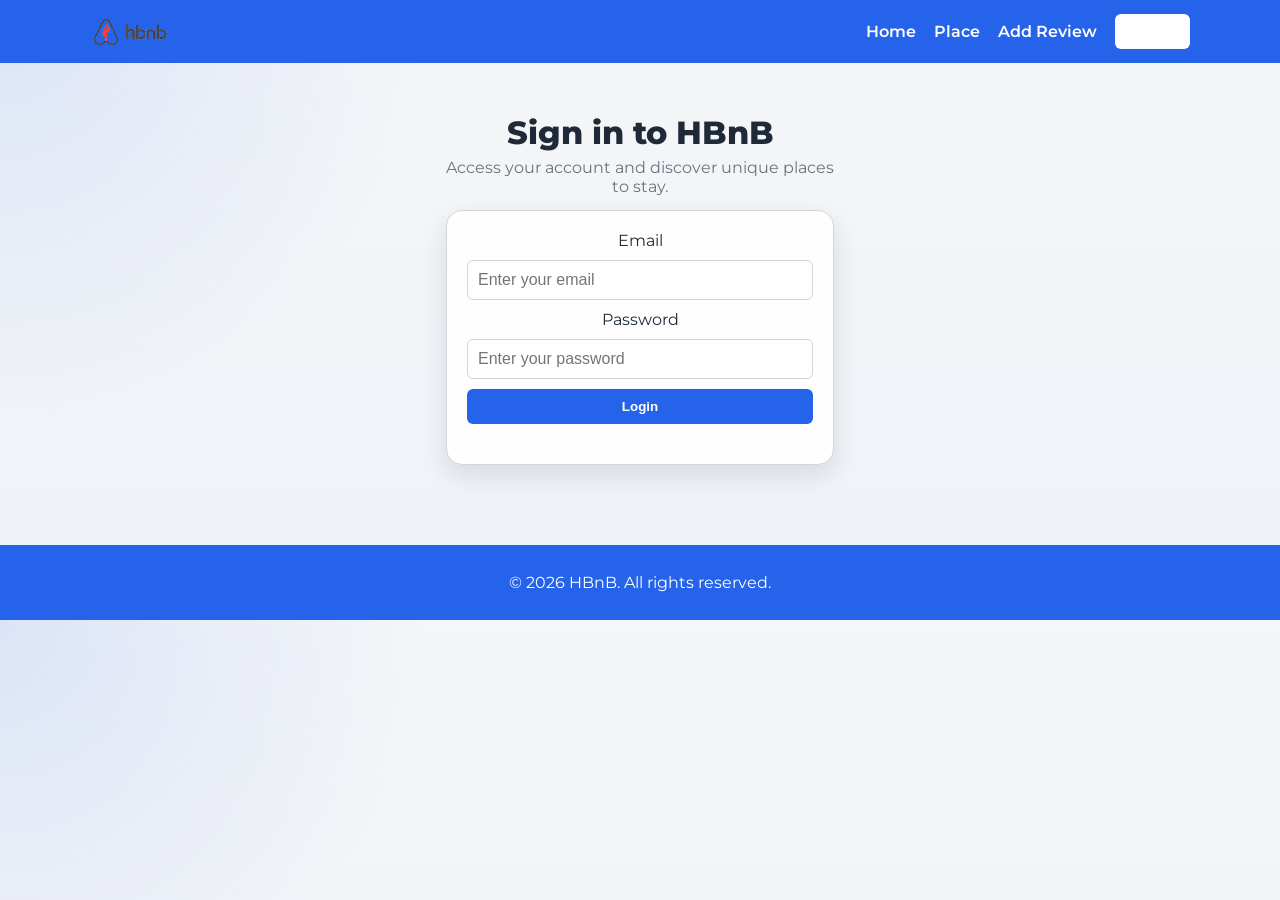
<file: part4/index.html>
<!DOCTYPE html>
<html lang="en">
<head>
  <meta charset="UTF-8">
  <meta name="viewport" content="width=device-width, initial-scale=1.0">
  <title>HBnB - Home</title>
  <link href="https://fonts.googleapis.com/css2?family=Montserrat:wght@400;700&display=swap" rel="stylesheet">
  <link rel="stylesheet" href="styles/styles.css">
  <link rel="icon" href="images/logo.png">
</head>
<body>
  <header>
    <nav class="navbar">
      <img src="images/logo.png" alt="HBnB logo" class="logo">
      <div class="nav-links">
        <a href="index.html">Home</a>
        <a href="login.html" class="login-button">Login</a>
      </div>
    </nav>
  </header>

  <main>
    <!-- Main heading (reference-style) -->
    <section class="hero">
      <div class="hero-text">
        <h1>Available Places</h1>
      </div>
    </section>

    <section class="featured-places">
      <div class="featured-card">
        <a href="place.html?name=Skyline%20Loft" class="featured-link">
          <img src="https://images.unsplash.com/photo-1505691938895-1758d7feb511?auto=format&fit=crop&w=900&q=80" alt="Skyline Loft" class="featured-thumb">
          <span class="featured-title">Skyline Loft</span>
          <span class="featured-subtitle">From $140/night</span>
          <span class="featured-meta">Downtown • 2 Guests • 1 Bath</span>
          <span class="featured-summary">Bright loft with skyline views and a cozy reading nook.</span>
          <span class="featured-badge">Available</span>
          <span class="featured-amenities">Wi‑Fi • Workspace • Kitchen</span>
        </a>
      </div>
      <div class="featured-card">
        <a href="place.html?name=River%20Stone%20Cabin" class="featured-link">
          <img src="https://images.unsplash.com/photo-1441974231531-c6227db76b6e?auto=format&fit=crop&w=900&q=80" alt="River Stone Cabin" class="featured-thumb">
          <span class="featured-title">River Stone Cabin</span>
          <span class="featured-subtitle">From $110/night</span>
          <span class="featured-meta">Forest • 4 Guests • Fireplace</span>
          <span class="featured-summary">Rustic cabin surrounded by pines, perfect for unplugging.</span>
          <span class="featured-badge">Popular</span>
          <span class="featured-amenities">Fireplace • Trails • Parking</span>
        </a>
      </div>
      <div class="featured-card">
        <a href="place.html?name=Harbor%20View%20Suite" class="featured-link">
          <img src="https://images.unsplash.com/photo-1502672260266-1c1ef2d93688?auto=format&fit=crop&w=900&q=80" alt="Harbor View Suite" class="featured-thumb">
          <span class="featured-title">Harbor View Suite</span>
          <span class="featured-subtitle">From $190/night</span>
          <span class="featured-meta">Waterfront • 2 Guests • Balcony</span>
          <span class="featured-summary">Modern suite with harbor views and sunset balcony.</span>
          <span class="featured-badge">New</span>
          <span class="featured-amenities">Balcony • Elevator • Gym</span>
        </a>
      </div>
    </section>

    <!-- Price filter dropdown -->
    <div class="filter-row">
      <label for="price-filter">Max Price:</label>
      <select id="price-filter">
        <option value="All">All</option>
        <option value="10">$10</option>
        <option value="50">$50</option>
        <option value="100">$100</option>
      </select>
    </div>

    <!-- List of places will be rendered here by JS -->
    <div id="places-list" class="places-grid"></div>
  </main>

  <footer>© 2026 HBnB. All rights reserved.</footer>
  <script src="scripts.js"></script>
</body>
</html>
</file>
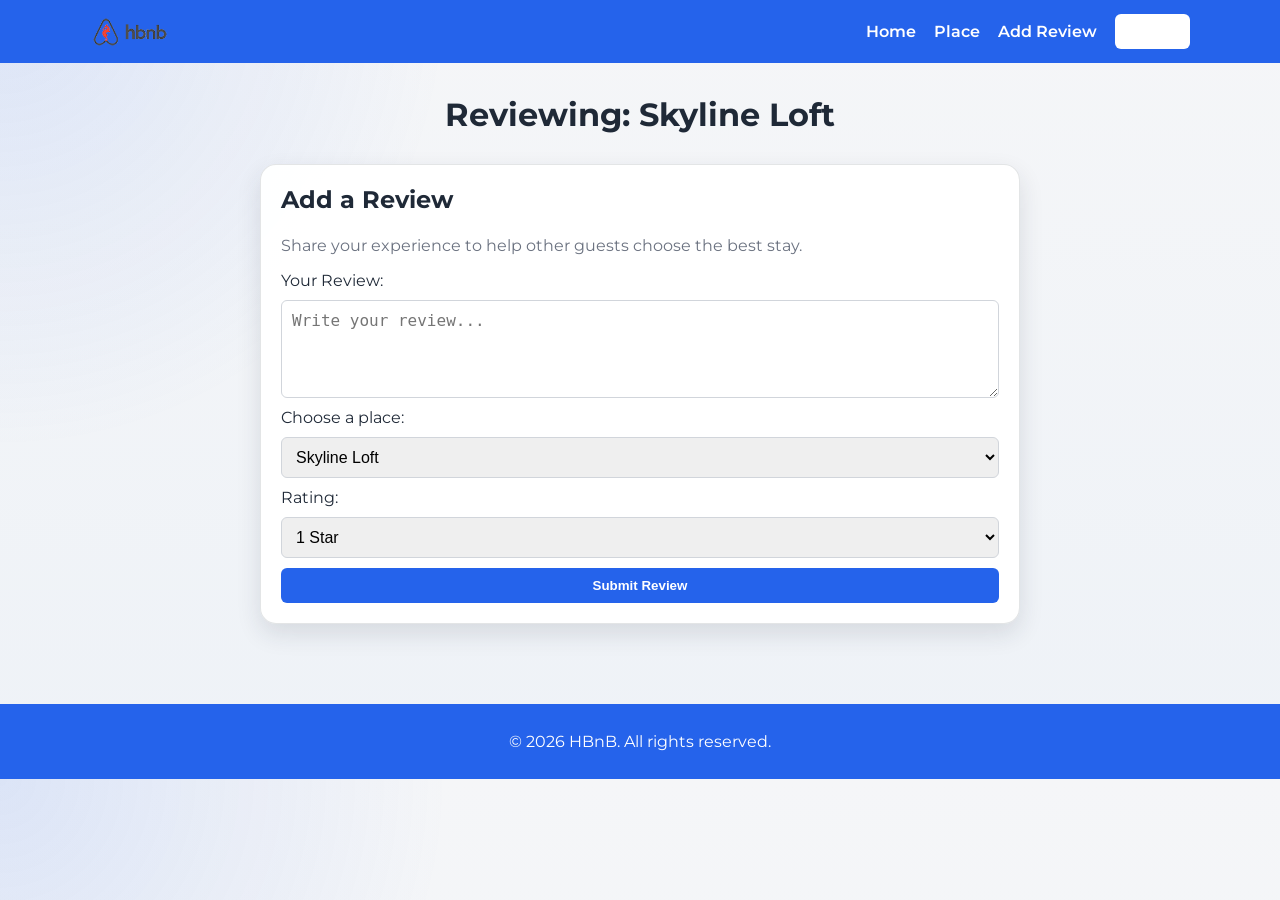
<file: part4/add_review.html>
<!DOCTYPE html>
<html lang="en">
<head>
  <meta charset="UTF-8">
  <meta name="viewport" content="width=device-width, initial-scale=1.0">
  <title>HBnB - Add Review</title>
  <link href="https://fonts.googleapis.com/css2?family=Montserrat:wght@400;700&display=swap" rel="stylesheet">
  <link rel="stylesheet" href="styles/styles.css">
  <link rel="icon" href="images/logo.png">
</head>
<body>
  <header>
    <nav class="navbar">
      <img src="images/logo.png" alt="HBnB logo" class="logo">
      <div class="nav-links">
        <a href="index.html">Home</a>
        <a href="login.html" class="login-button">Login</a>
      </div>
    </nav>
  </header>

  <main>
    <h1 id="review-title">Reviewing: Skyline Loft</h1>
    <section class="add-review">
      <form id="review-form" class="form">
        <h2>Add a Review</h2>
        <p class="form-hint">Share your experience to help other guests choose the best stay.</p>
        <label for="review-text">Your Review:</label>
        <textarea id="review-text" rows="4" placeholder="Write your review..." required></textarea>
          <label for="place-select">Choose a place:</label>
          <select id="place-select" required>
            <option value="Skyline Loft">Skyline Loft</option>
            <option value="River Stone Cabin">River Stone Cabin</option>
            <option value="Harbor View Suite">Harbor View Suite</option>
          </select>
        <label for="rating">Rating:</label>
        <select id="rating" required>
          <option value="1">1 Star</option>
          <option value="2">2 Stars</option>
          <option value="3">3 Stars</option>
          <option value="4">4 Stars</option>
          <option value="5">5 Stars</option>
        </select>
        <button type="submit">Submit Review</button>
      </form>
    </section>
  </main>

  <footer>© 2026 HBnB. All rights reserved.</footer>
  <script src="scripts.js"></script>
</body>
</html>
</file>
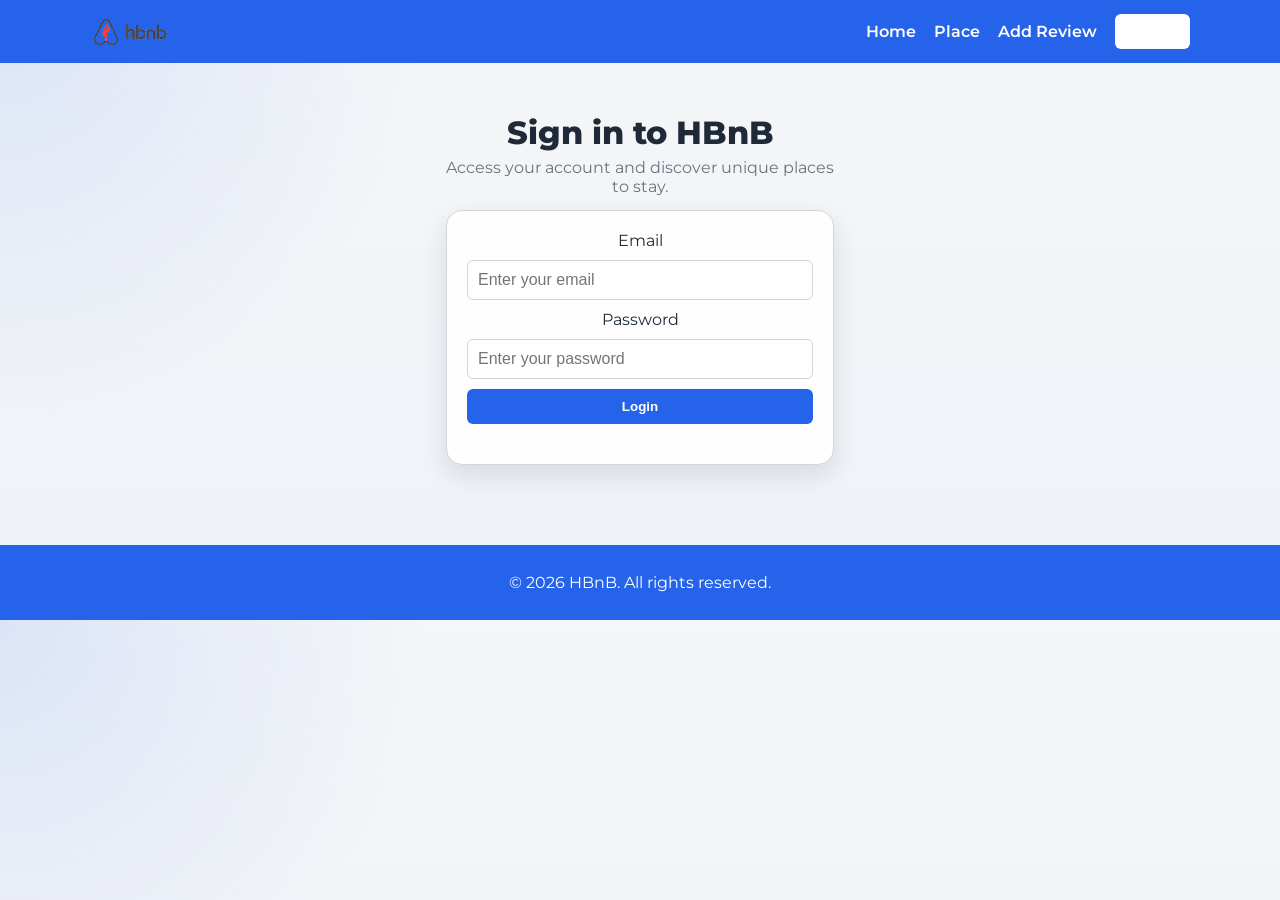
<file: part4/login.html>
<!DOCTYPE html>
<html lang="en">
<head>
  <meta charset="UTF-8">
  <meta name="viewport" content="width=device-width, initial-scale=1.0">
  <title>HBnB - Login</title>
  <link href="https://fonts.googleapis.com/css2?family=Montserrat:wght@400;700&display=swap" rel="stylesheet">
  <link rel="stylesheet" href="styles/styles.css">
  <link rel="icon" href="images/logo.png">
</head>

<body class="login-page">
  <header>
    <nav class="navbar">
      <img src="images/logo.png" alt="HBnB logo" class="logo">
      <div class="nav-links">
        <a href="index.html">Home</a>
        <a href="login.html" class="login-button">Login</a>
      </div>
    </nav>
  </header>

  <main class="login-main">
    <!-- Hero image for login page -->
    <section class="hero hero-login">
      <div class="hero-text">
        <h1>Sign in to HBnB</h1>
        <p>Access your account and discover unique places to stay.</p>
      </div>
    </section>
    <!-- Login form, centered and modern -->
    <form id="login-form" class="login-form">
      <label for="email">Email</label>
      <input type="email" id="email" required placeholder="Enter your email">
      <label for="password">Password</label>
      <input type="password" id="password" required placeholder="Enter your password">
      <button type="submit">Login</button>
      <div id="login-message" style="color:red; margin-top:10px;"></div>
    </form>
  </main>

  <footer>© 2026 HBnB. All rights reserved.</footer>
  <script src="scripts.js"></script>
</body>
</html>
</file>
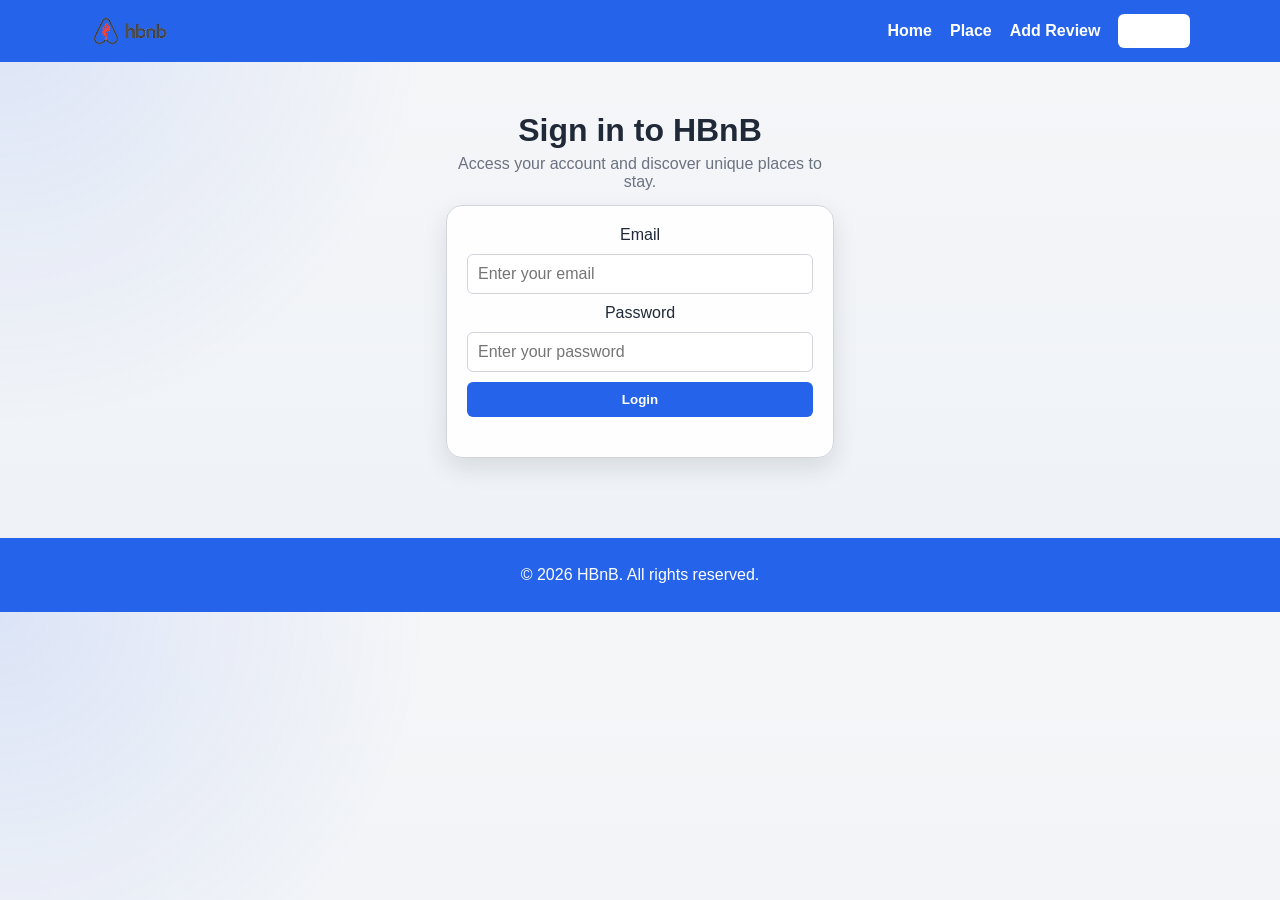
<file: part4/place.html>
<!DOCTYPE html>
<html lang="en">
<head>
  <meta charset="UTF-8">
  <meta name="viewport" content="width=device-width, initial-scale=1.0">
  <title>HBnB - Place Details</title>
  <link href="https://fonts.googleapis.com/css2?family=Montserrat:wght@400;700&display=swap" rel="stylesheet">
  <link rel="stylesheet" href="styles/styles.css">
  <link rel="icon" href="images/logo.png">
</head>
<body>
  <header>
    <nav class="navbar">
      <img src="images/logo.png" alt="HBnB logo" class="logo">
      <div class="nav-links">
        <a href="index.html">Home</a>
        <a href="login.html" class="login-button">Login</a>
      </div>
    </nav>
  </header>

  <main>
    <section class="place-gallery">
      <img src="https://images.unsplash.com/photo-1505691938895-1758d7feb511?auto=format&fit=crop&w=900&q=80" alt="Place photo 1" class="gallery-photo">
      <img src="https://images.unsplash.com/photo-1441974231531-c6227db76b6e?auto=format&fit=crop&w=900&q=80" alt="Place photo 2" class="gallery-photo">
      <img src="https://images.unsplash.com/photo-1502672260266-1c1ef2d93688?auto=format&fit=crop&w=900&q=80" alt="Place photo 3" class="gallery-photo">
    </section>

    <section id="place-details" class="place-details">
      <h1 id="place-title">Skyline Loft</h1>
      <div class="place-info">
        <p><strong>Host:</strong> Lina Torres</p>
        <p><strong>Price per night:</strong> $140</p>
        <p><strong>Description:</strong> A bright loft with skyline views, minimalist decor, and a cozy reading nook.</p>
        <p><strong>Amenities:</strong> High-Speed WiFi, Workspace, Smart TV, Kitchen</p>
        <p><strong>Check-in:</strong> 3:00 PM • <strong>Check-out:</strong> 11:00 AM</p>
        <p><strong>House rules:</strong> No smoking • No parties</p>
        <p><strong>Amenities:</strong> High-Speed WiFi, Workspace, Smart TV, Kitchen</p>
      </div>
    </section>

    <section class="reviews">
      <h2>Reviews</h2>
      <article class="review-card">
        <p><strong>Maya Lee:</strong> Super clean, quiet at night, and close to cafés.</p>
        <p>Rating: ★★★★☆</p>
      </article>
      <article class="review-card">
        <p><strong>Diego Ruiz:</strong> Great views and fast WiFi. Perfect for remote work.</p>
        <p>Rating: ★★★★★</p>
      </article>
    </section>

    <section class="add-review" id="add-review" style="display:none;">
      <a id="add-review-link" href="add_review.html" class="details-button">Add Review</a>
    </section>
  </main>

  <footer>© 2026 HBnB. All rights reserved.</footer>
  <script src="scripts.js"></script>
</body>
</html>
</file>
<file: part4/styles/styles.css>
/* HBnB Stylesheet - Holberton compliant */

:root {
  --primary: #2563eb;
  --primary-dark: #1e40af;
  --text: #1f2937;
  --muted: #6b7280;
  --card: #ffffff;
  --bg: #f3f4f6;
  --border: #d1d5db;
  --shadow: 0 10px 25px rgba(31, 41, 55, 0.12);
}

* {
  box-sizing: border-box;
}

body {
  font-family: 'Montserrat', 'Segoe UI', sans-serif;
  background:
    radial-gradient(circle at top left, rgba(37, 99, 235, 0.12), transparent 30%),
    linear-gradient(180deg, #f5f6f8 0%, #eef2f7 100%);
  margin: 0;
  color: var(--text);
}

header {
  background: var(--primary);
  padding: 14px 24px;
}

.navbar {
  display: flex;
  align-items: center;
  justify-content: space-between;
  max-width: 1100px;
  margin: 0 auto;
  width: 100%;
  gap: 16px;
}

.logo {
  height: 34px;
}

.nav-links {
  display: flex;
  gap: 18px;
  align-items: center;
  margin-left: auto;
}

.nav-links a {
  color: #fff;
  text-decoration: none;
  font-weight: 600;
  display: inline-block;
}

.login-button {
  background: #fff;
  color: var(--primary-dark);
  padding: 8px 14px;
  border-radius: 6px;
  text-decoration: none;
  font-weight: 700;
  display: inline-block;
}

main {
  max-width: 1100px;
  margin: 0 auto;
  padding: 32px 16px 40px 16px;
  text-align: center;
}

footer {
  background: var(--primary);
  color: #fff;
  text-align: center;
  padding: 12px 0;
  margin-top: 40px;
}

/* Hero Section */
.hero {
  text-align: center;
  margin: 18px auto 14px auto;
  max-width: 760px;
  background: transparent;
  border: none;
  border-radius: 0;
  box-shadow: none;
  padding: 0;
}

.hero h1 {
  margin: 0 0 6px 0;
  font-size: 2rem;
  font-weight: 800;
}

.hero-text p {
  color: var(--muted);
  margin: 0;
}

/* Featured clickable image cards */
.featured-places {
  display: grid;
  grid-template-columns: repeat(auto-fit, minmax(240px, 1fr));
  gap: 24px;
  margin: 16px auto 24px auto;
  max-width: 1100px;
}

.featured-card {
  background: var(--card);
  border: 1px solid var(--border);
  border-radius: 10px;
  box-shadow: var(--shadow);
  overflow: hidden;
  text-align: center;
}

.featured-link {
  display: block;
  color: inherit;
  text-decoration: none;
  padding: 12px;
}

.featured-image {
  width: 100%;
  height: 160px;
  object-fit: cover;
  border-radius: 8px;
  margin-bottom: 10px;
}

.featured-title {
  font-weight: 700;
  color: var(--text);
}

h1, h2 {
  margin: 0 0 12px 0;
}

/* Custom featured cards (image-free) */
.featured-places {
  display: grid;
  grid-template-columns: repeat(auto-fit, minmax(240px, 1fr));
  gap: 24px;
  margin: 16px auto 24px auto;
  max-width: 1100px;
}

.featured-card {
  background: var(--card);
  border: 1px solid var(--border);
  border-radius: 12px;
  box-shadow: var(--shadow);
  text-align: center;
}

.featured-link {
  display: flex;
  flex-direction: column;
  gap: 8px;
  padding: 18px;
  text-decoration: none;
  color: inherit;
}

.featured-title {
  font-weight: 800;
  font-size: 1.1rem;
}

.featured-subtitle {
  color: var(--muted);
}

.featured-summary {
  color: var(--muted);
  font-size: 0.95rem;
}

.featured-badge {
  display: inline-block;
  align-self: center;
  background: var(--primary);
  color: #fff;
  padding: 4px 10px;
  border-radius: 999px;
  font-size: 0.8rem;
  font-weight: 700;
}

.featured-amenities {
  color: var(--muted);
  font-size: 0.85rem;
}

.featured-thumb {
  width: 100%;
  height: 140px;
  object-fit: cover;
  border-radius: 10px;
  border: 1px solid var(--border);
}

.featured-meta {
  font-size: 0.9rem;
  color: var(--muted);
}

/* Cards - required specs */
.place-card,
.review-card {
  margin: 20px;
  padding: 10px;
  border: 1px solid var(--border);
  border-radius: 10px;
  background: var(--card);
  box-shadow: var(--shadow);
  text-align: center;
  min-width: 240px;
  max-width: 280px;
  width: 100%;
}

.place-card img {
  width: 100%;
  height: 140px;
  object-fit: cover;
  border-radius: 8px;
  margin-bottom: 10px;
}

/* Grid */

label[for="price-filter"] {
  margin-right: 8px;
}

/* Filter row */
.filter-row {
  display: inline-flex;
  align-items: center;
  gap: 8px;
  margin-bottom: 18px;
  justify-content: center;
}

main {
  text-align: center;
}

.places-grid {
  text-align: left;
  margin-top: 12px;
}

/* Place details */
.place-details {
  margin-bottom: 20px;
  text-align: center;
  background: rgba(255, 255, 255, 0.95);
  border: 1px solid rgba(31, 41, 55, 0.10);
  border-radius: 16px;
  box-shadow: var(--shadow);
  padding: 24px;
}

.place-gallery {
  display: grid;
  grid-template-columns: repeat(auto-fit, minmax(220px, 1fr));
  gap: 16px;
  margin: 0 auto 18px auto;
  max-width: 900px;
}

.gallery-photo {
  width: 100%;
  height: 180px;
  object-fit: cover;
  border-radius: 12px;
  box-shadow: var(--shadow);
  border: 1px solid var(--border);
}

.place-info {
  margin-top: 8px;
  color: var(--muted);
  line-height: 1.6;
}

.place-details,
.reviews {
  display: flex;
  flex-direction: column;
  align-items: center;
}

.place-info,
.review-card {
  width: 100%;
  max-width: 760px;
}

.reviews h2 {
  width: 100%;
  max-width: 760px;
  text-align: left;
  margin-bottom: 8px;
}

/* Review form */
.add-review {
  margin-top: 30px;
}

.form {
  display: flex;
  flex-direction: column;
  gap: 10px;
  max-width: 760px;
  margin: 0 auto;
  text-align: left;
  background: rgba(255, 255, 255, 0.95);
  border: 1px solid rgba(31, 41, 55, 0.12);
  border-radius: 16px;
  box-shadow: var(--shadow);
  padding: 20px;
}

.form-hint {
  color: var(--muted);
  margin: 0 0 6px 0;
}

.form input,
.form textarea,
.form select {
  padding: 10px;
  border: 1px solid var(--border);
  border-radius: 6px;
  font-size: 1rem;
}

.form button {
  background: var(--primary);
  color: #fff;
  border: none;
  padding: 10px 12px;
  border-radius: 6px;
  font-weight: 700;
  cursor: pointer;
  width: 100%;
}

.form button:hover {
  background: var(--primary-dark);
}

/* Login */
body.login-page main {
  max-width: 420px;
}

.login-form {
  background: rgba(255, 255, 255, 0.95);
  padding: 20px;
  border: 1px solid var(--border);
  border-radius: 16px;
  display: flex;
  flex-direction: column;
  gap: 10px;
  box-shadow: var(--shadow);
}

.login-form input {
  padding: 10px;
  border: 1px solid var(--border);
  border-radius: 6px;
  font-size: 1rem;
}

.login-form button {
  background: var(--primary);
  color: #fff;
  border: none;
  padding: 10px 12px;
  border-radius: 6px;
  font-weight: 700;
  cursor: pointer;
}

.login-form button:hover {
  background: var(--primary-dark);
}
</file>
